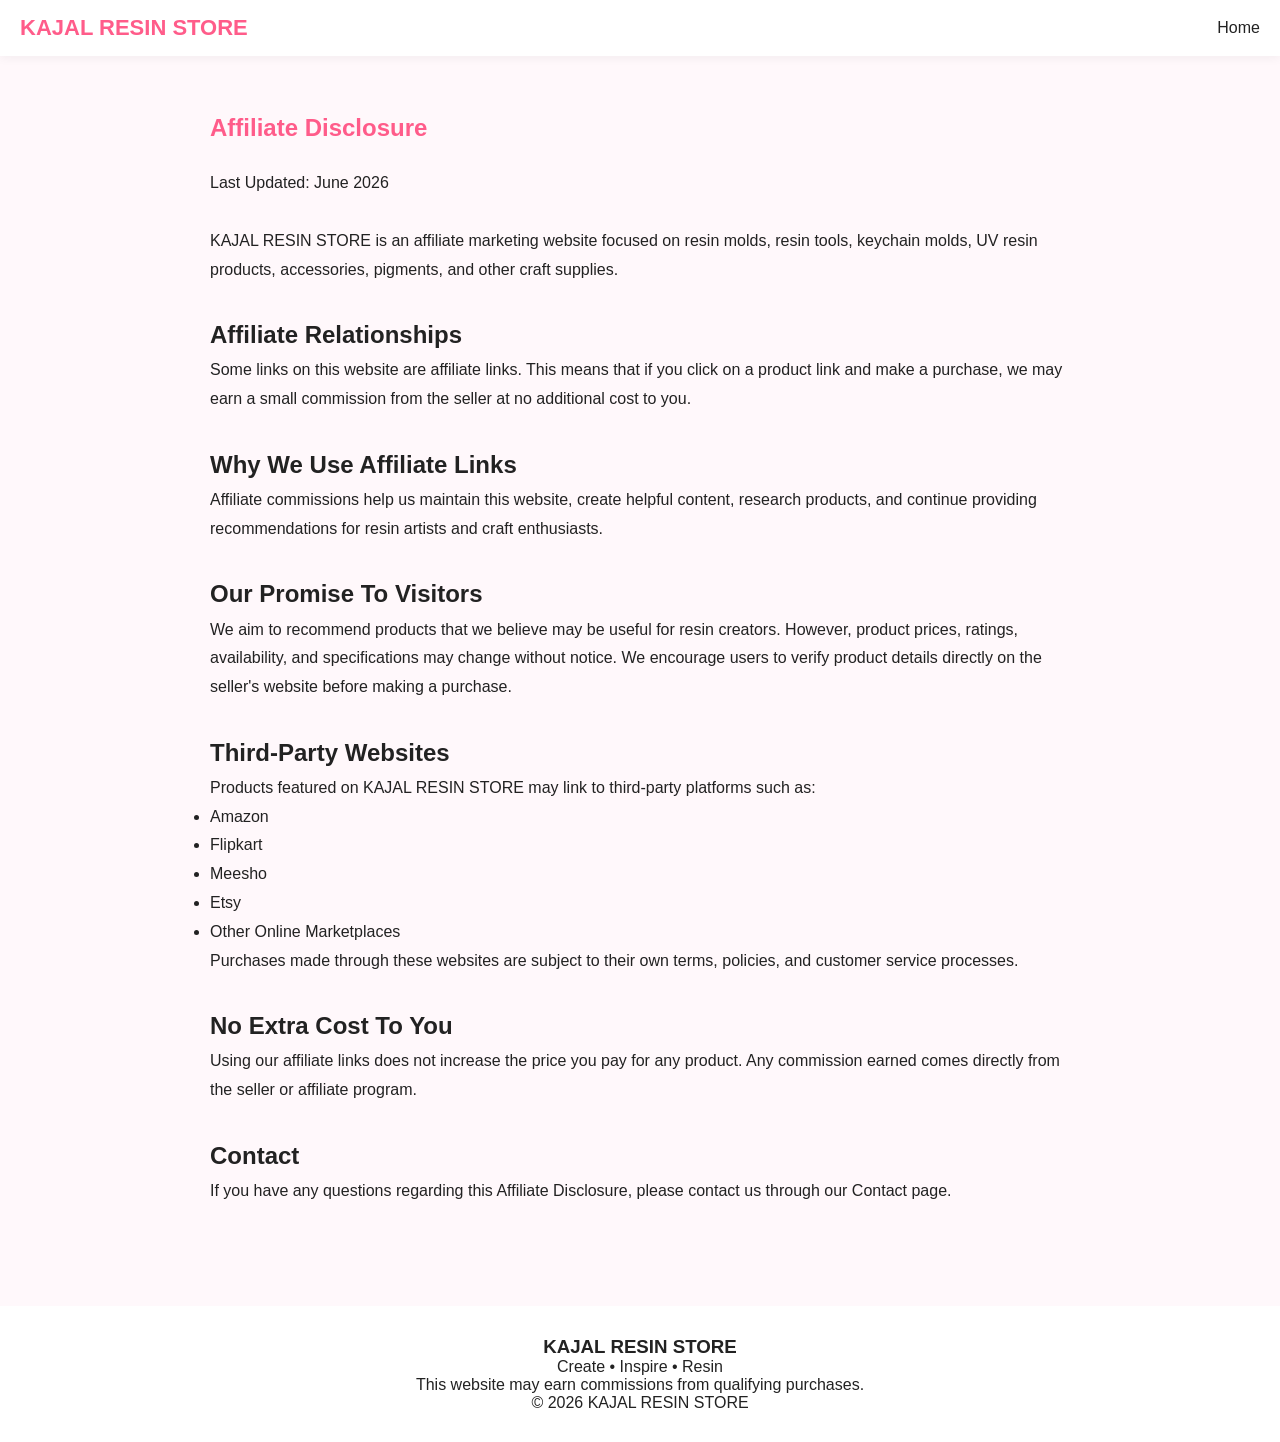
<file: affiliate-disclosure.html>
<!DOCTYPE html>
<html lang="en">

<head>

<meta charset="UTF-8">
<meta name="viewport" content="width=device-width, initial-scale=1.0">

<title>Affiliate Disclosure | KAJAL RESIN STORE</title>

<link rel="stylesheet" href="style.css">

</head>

<body>

<header>

<div class="logo">
KAJAL RESIN STORE
</div>

<nav>

<a href="index.html">Home</a>



</nav>

</header>

<section style="
max-width:900px;
margin:auto;
padding:50px 20px;
line-height:1.8;
">

<h1 style="
margin-bottom:20px;
color:#ff5c8a;
">
Affiliate Disclosure
</h1>

<p>
Last Updated: June 2026
</p>

<br>

<p>

KAJAL RESIN STORE is an affiliate marketing website focused on resin molds, resin tools, keychain molds, UV resin products, accessories, pigments, and other craft supplies.

</p>

<br>

<h2>Affiliate Relationships</h2>

<p>

Some links on this website are affiliate links.

This means that if you click on a product link and make a purchase, we may earn a small commission from the seller at no additional cost to you.

</p>

<br>

<h2>Why We Use Affiliate Links</h2>

<p>

Affiliate commissions help us maintain this website, create helpful content, research products, and continue providing recommendations for resin artists and craft enthusiasts.

</p>

<br>

<h2>Our Promise To Visitors</h2>

<p>

We aim to recommend products that we believe may be useful for resin creators.

However, product prices, ratings, availability, and specifications may change without notice.

We encourage users to verify product details directly on the seller's website before making a purchase.

</p>

<br>

<h2>Third-Party Websites</h2>

<p>

Products featured on KAJAL RESIN STORE may link to third-party platforms such as:

</p>

<ul>

<li>Amazon</li>

<li>Flipkart</li>

<li>Meesho</li>

<li>Etsy</li>

<li>Other Online Marketplaces</li>

</ul>

<p>

Purchases made through these websites are subject to their own terms, policies, and customer service processes.

</p>

<br>

<h2>No Extra Cost To You</h2>

<p>

Using our affiliate links does not increase the price you pay for any product.

Any commission earned comes directly from the seller or affiliate program.

</p>

<br>

<h2>Contact</h2>

<p>

If you have any questions regarding this Affiliate Disclosure, please contact us through our Contact page.

</p>

</section>

<footer>

<h3>
KAJAL RESIN STORE
</h3>

<p>
Create • Inspire • Resin
</p>

<p>
This website may earn commissions from qualifying purchases.
</p>

<p>
© 2026 KAJAL RESIN STORE
</p>

</footer>

</body>

</html>
</file>
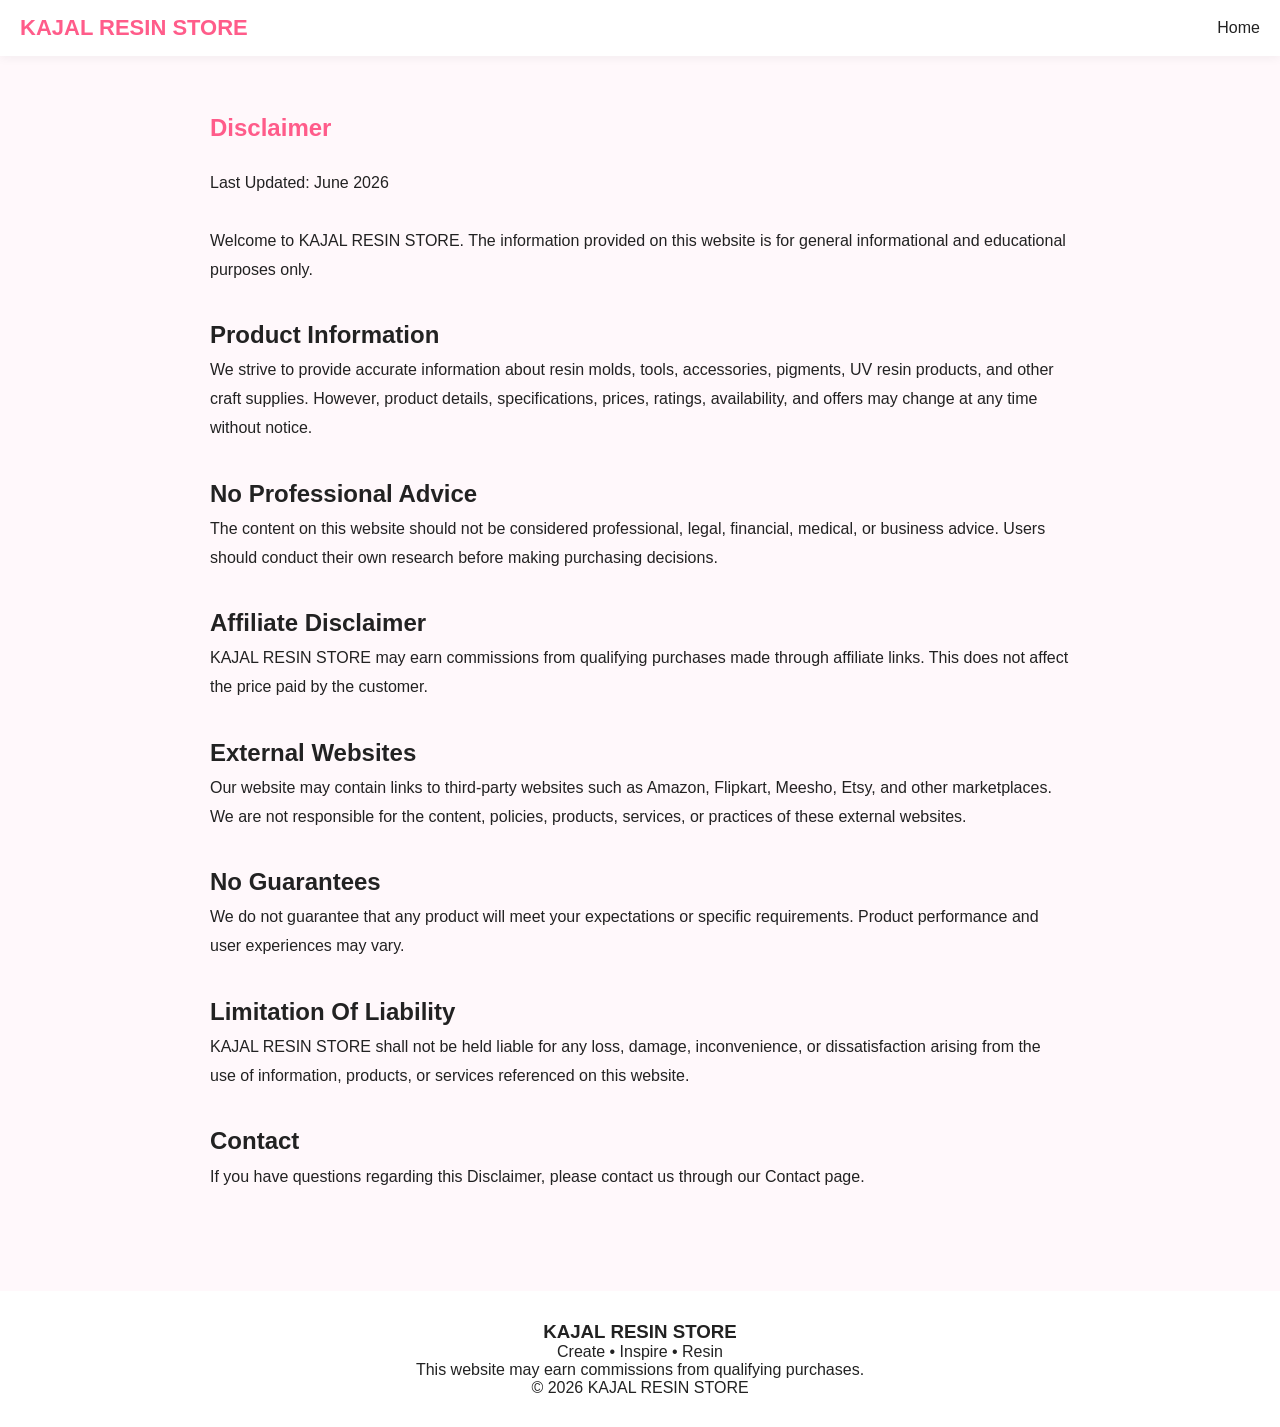
<file: disclaimer.html>
<!DOCTYPE html>
<html lang="en">

<head>

<meta charset="UTF-8">
<meta name="viewport" content="width=device-width, initial-scale=1.0">

<title>Disclaimer | KAJAL RESIN STORE</title>

<link rel="stylesheet" href="style.css">

</head>

<body>

<header>

<div class="logo">
KAJAL RESIN STORE
</div>

<nav>

<a href="index.html">Home</a>


</nav>

</header>

<section style="
max-width:900px;
margin:auto;
padding:50px 20px;
line-height:1.8;
">

<h1 style="
margin-bottom:20px;
color:#ff5c8a;
">
Disclaimer
</h1>

<p>
Last Updated: June 2026
</p>

<br>

<p>

Welcome to KAJAL RESIN STORE.

The information provided on this website is for general informational and educational purposes only.

</p>

<br>

<h2>Product Information</h2>

<p>

We strive to provide accurate information about resin molds, tools, accessories, pigments, UV resin products, and other craft supplies.

However, product details, specifications, prices, ratings, availability, and offers may change at any time without notice.

</p>

<br>

<h2>No Professional Advice</h2>

<p>

The content on this website should not be considered professional, legal, financial, medical, or business advice.

Users should conduct their own research before making purchasing decisions.

</p>

<br>

<h2>Affiliate Disclaimer</h2>

<p>

KAJAL RESIN STORE may earn commissions from qualifying purchases made through affiliate links.

This does not affect the price paid by the customer.

</p>

<br>

<h2>External Websites</h2>

<p>

Our website may contain links to third-party websites such as Amazon, Flipkart, Meesho, Etsy, and other marketplaces.

We are not responsible for the content, policies, products, services, or practices of these external websites.

</p>

<br>

<h2>No Guarantees</h2>

<p>

We do not guarantee that any product will meet your expectations or specific requirements.

Product performance and user experiences may vary.

</p>

<br>

<h2>Limitation Of Liability</h2>

<p>

KAJAL RESIN STORE shall not be held liable for any loss, damage, inconvenience, or dissatisfaction arising from the use of information, products, or services referenced on this website.

</p>

<br>

<h2>Contact</h2>

<p>

If you have questions regarding this Disclaimer, please contact us through our Contact page.

</p>

</section>

<footer>

<h3>
KAJAL RESIN STORE
</h3>

<p>
Create • Inspire • Resin
</p>

<p>
This website may earn commissions from qualifying purchases.
</p>

<p>
© 2026 KAJAL RESIN STORE
</p>

</footer>

</body>

</html>
</file>
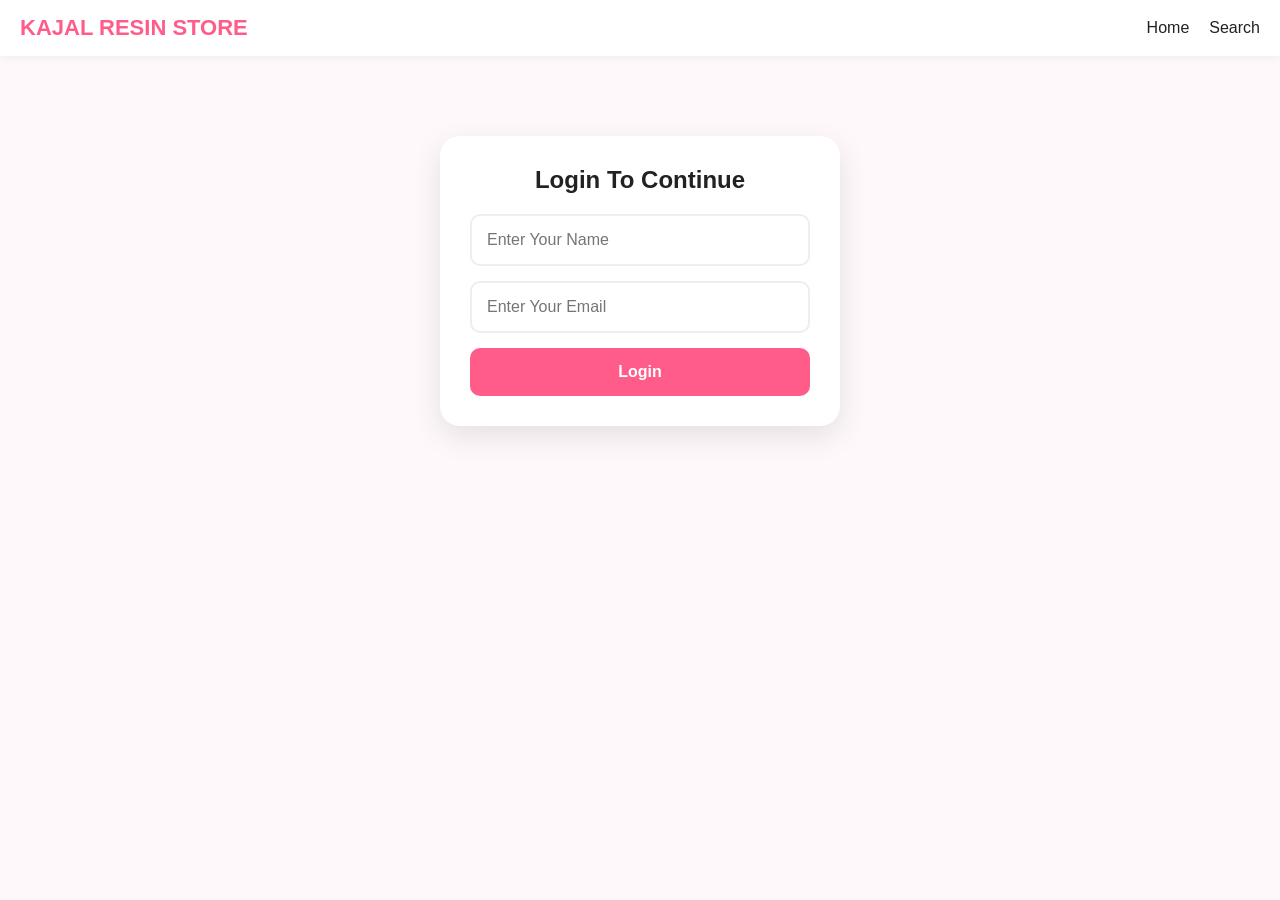
<file: login.html>
<!DOCTYPE html>
<html lang="en">

<head>

<meta charset="UTF-8">
<meta name="viewport" content="width=device-width, initial-scale=1.0">

<title>Login | KAJAL RESIN STORE</title>

<link rel="stylesheet" href="style.css">

</head>

<body>

<header>

<div class="logo">
KAJAL RESIN STORE
</div>

<nav>

<a href="index.html">Home</a>
<a href="search.html">Search</a>

</nav>

</header>

<div class="login-box">

<h2>Login To Continue</h2>

<input
type="text"
id="name"
placeholder="Enter Your Name">

<input
type="email"
id="email"
placeholder="Enter Your Email">

<button onclick="loginUser()">
Login
</button>

</div>

<script src="login.js"></script>
<script src="user.js"></script>

</body>

</html>
</file>
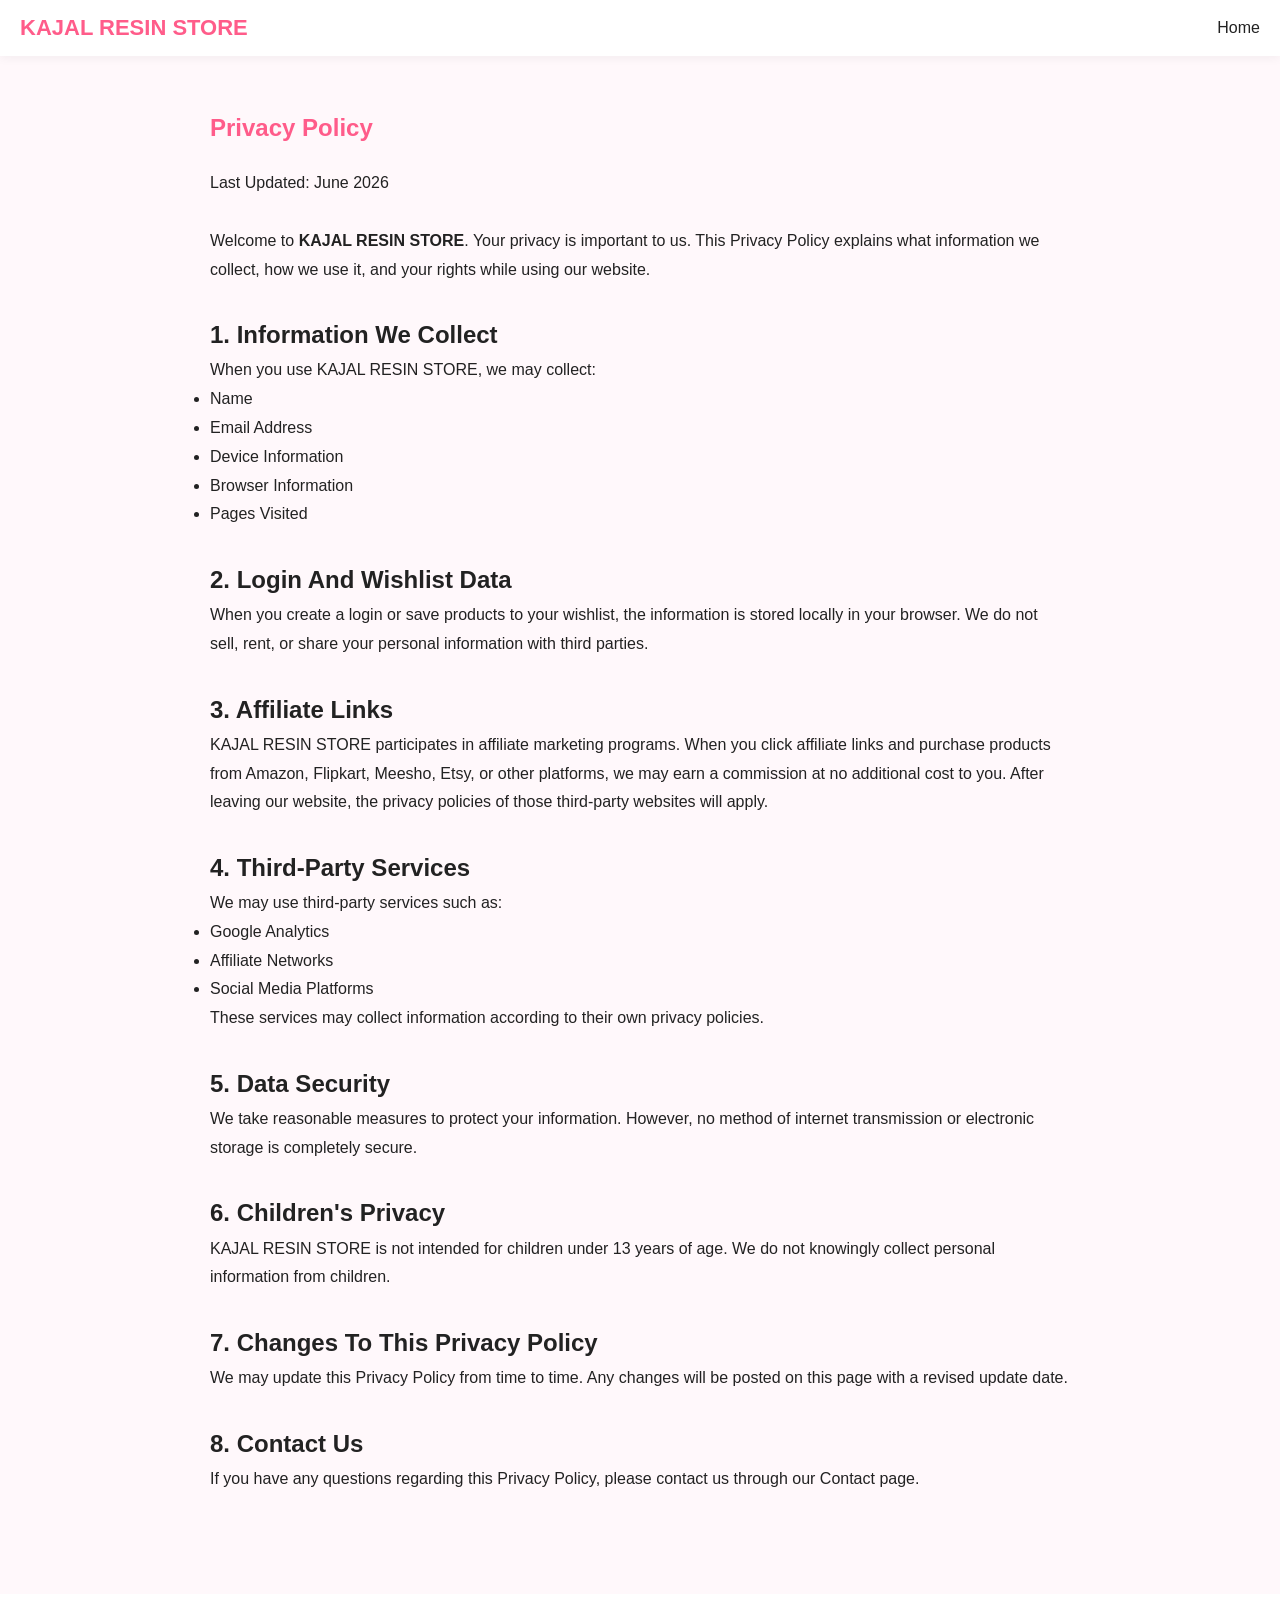
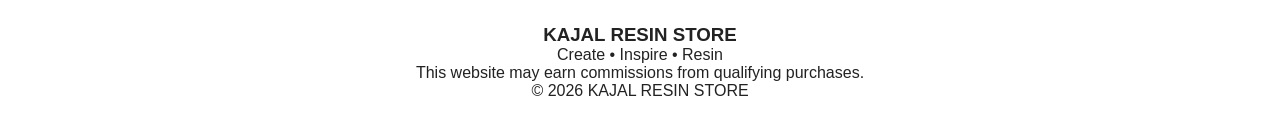
<file: privacy-policy.html>
<!DOCTYPE html>
<html lang="en">

<head>

<meta charset="UTF-8">
<meta name="viewport" content="width=device-width, initial-scale=1.0">

<title>Privacy Policy | KAJAL RESIN STORE</title>

<link rel="stylesheet" href="style.css">

</head>

<body>

<header>

<div class="logo">
KAJAL RESIN STORE
</div>

<nav>

<a href="index.html">Home</a>



</nav>

</header>

<section style="
max-width:900px;
margin:auto;
padding:50px 20px;
line-height:1.8;
">

<h1 style="
margin-bottom:20px;
color:#ff5c8a;
">
Privacy Policy
</h1>

<p>
Last Updated: June 2026
</p>

<br>

<p>

Welcome to <strong>KAJAL RESIN STORE</strong>.
Your privacy is important to us. This Privacy Policy explains what information we collect, how we use it, and your rights while using our website.

</p>

<br>

<h2>1. Information We Collect</h2>

<p>
When you use KAJAL RESIN STORE, we may collect:
</p>

<ul>

<li>Name</li>

<li>Email Address</li>

<li>Device Information</li>

<li>Browser Information</li>

<li>Pages Visited</li>

</ul>

<br>

<h2>2. Login And Wishlist Data</h2>

<p>

When you create a login or save products to your wishlist, the information is stored locally in your browser.

We do not sell, rent, or share your personal information with third parties.

</p>

<br>

<h2>3. Affiliate Links</h2>

<p>

KAJAL RESIN STORE participates in affiliate marketing programs.

When you click affiliate links and purchase products from Amazon, Flipkart, Meesho, Etsy, or other platforms, we may earn a commission at no additional cost to you.

After leaving our website, the privacy policies of those third-party websites will apply.

</p>




<br>

<h2>4. Third-Party Services</h2>

<p>

We may use third-party services such as:

</p>

<ul>

<li>Google Analytics</li>

<li>Affiliate Networks</li>

<li>Social Media Platforms</li>

</ul>

<p>

These services may collect information according to their own privacy policies.

</p>

<br>

<h2>5. Data Security</h2>

<p>

We take reasonable measures to protect your information.

However, no method of internet transmission or electronic storage is completely secure.

</p>

<br>

<h2>6. Children's Privacy</h2>

<p>

KAJAL RESIN STORE is not intended for children under 13 years of age.

We do not knowingly collect personal information from children.

</p>

<br>

<h2>7. Changes To This Privacy Policy</h2>

<p>

We may update this Privacy Policy from time to time.

Any changes will be posted on this page with a revised update date.

</p>

<br>

<h2>8. Contact Us</h2>

<p>

If you have any questions regarding this Privacy Policy, please contact us through our Contact page.

</p>

</section>

<footer>

<h3>
KAJAL RESIN STORE
</h3>

<p>
Create • Inspire • Resin
</p>

<p>
This website may earn commissions from qualifying purchases.
</p>

<p>
© 2026 KAJAL RESIN STORE
</p>

</footer>

</body>

</html>
</file>
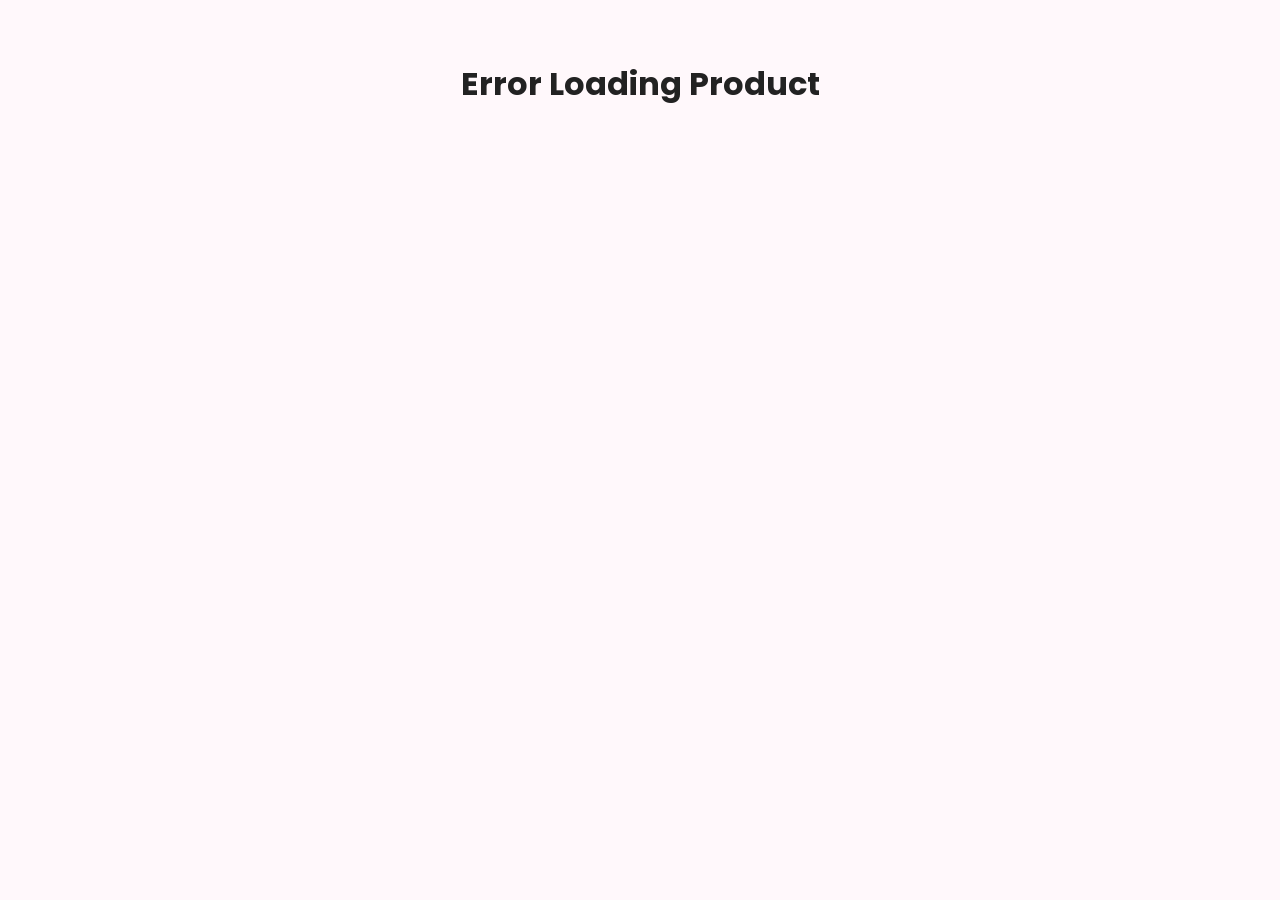
<file: product.html>
<!DOCTYPE html>
<html lang="en">

<head>

<meta charset="UTF-8">
<meta name="viewport" content="width=device-width, initial-scale=1.0">

<title>Product Details | KAJAL RESIN STORE</title>

<link rel="stylesheet" href="style.css">

<link href="https://fonts.googleapis.com/css2?family=Poppins:wght@300;400;500;600;700&display=swap" rel="stylesheet">

</head>

<div class="mobile-nav">

<a href="index.html">
🏠
<span>Home</span>
</a>

<a href="search.html">
🔍
<span>Search</span>
</a>

<a href="wishlist.html">
❤️
<span>Wishlist</span>
</a>

<a href="login.html">
👤
<span>Account</span>
</a>

</div>

<body>

<header>

<div class="logo">
KAJAL RESIN STORE
</div>

<nav>

<a href="index.html">Home</a>

<a href="search.html">Search</a>


</nav>

</header>

<!-- PRODUCT DETAILS -->

<section class="product-details">

<div class="product-gallery">

<img
id="mainImage"
class="main-image"
alt="Product Image">

<div class="thumbnail-row">

<img id="thumb1" alt="Thumbnail 1">

<img id="thumb2" alt="Thumbnail 2">

<img id="thumb3" alt="Thumbnail 3">

</div>

</div>

<div class="product-info">

<span class="badge">
Best Seller
</span>

<h1 id="productTitle">
Loading...
</h1>

<div class="rating">
★★★★★
</div>

<div
class="price"
id="productPrice">

₹0

</div>

<p id="productDescription">

Loading Description...

</p>

<div class="feature-box">

<h3>
Product Highlights
</h3>

<ul id="productHighlights">

</ul>

</div>

<!-- AMAZON BUTTON -->

<a
id="buyButton"
class="amazon-btn"
target="_blank">

Loading...

</a>

<!-- WISHLIST BUTTON -->

<button
id="wishlistBtn"
class="wishlist-btn">

❤️ Add To Wishlist

</button>

<!-- SHARE BUTTON -->

<button
id="shareBtn"
class="share-btn">

🔗 Share Product

</button>

</div>

</section>

<!-- RELATED PRODUCTS -->

<section class="related-products">

<h2>
You May Also Like
</h2>

<div
id="relatedGrid"
class="product-grid">

</div>

</section>

<!-- AFFILIATE DISCLAIMER -->

<section
style="
max-width:1200px;
margin:auto;
padding:20px;
text-align:center;
font-size:14px;
color:#666;
">

This website may earn commissions from qualifying purchases made through affiliate links.

</section>

<!-- FOOTER -->

<footer>

<h3>
KAJAL RESIN STORE
</h3>

<p>
Create • Inspire • Resin
</p>

<p>
© 2025 KAJAL RESIN STORE
</p>

</footer>

<script src="product.js"></script>
<script src="user.js"></script>

</body>

</html>
</file>
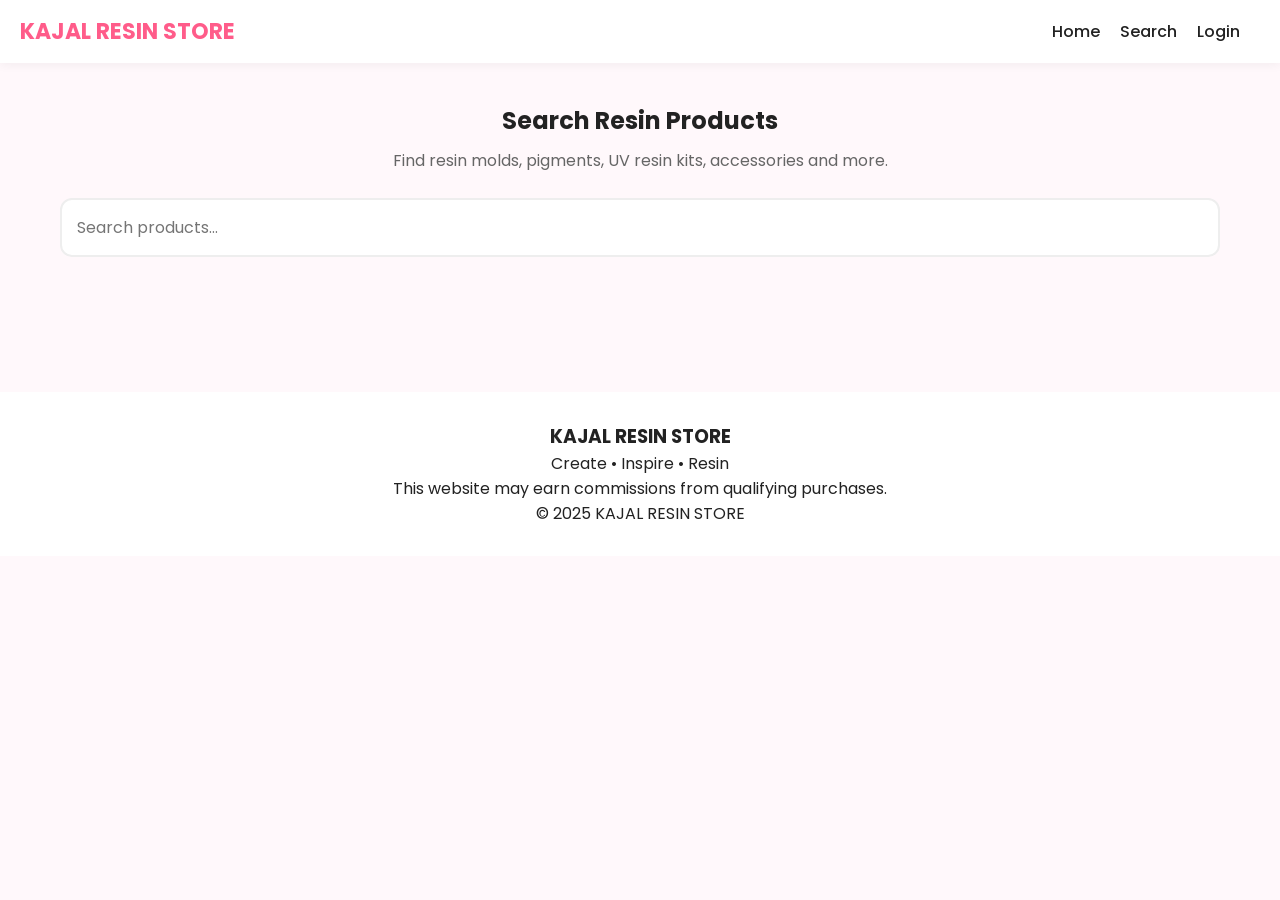
<file: search.html>
<!DOCTYPE html>
<html lang="en">

<head>

<meta charset="UTF-8">
<meta name="viewport" content="width=device-width, initial-scale=1.0">

<title>Search Products | KAJAL RESIN STORE</title>

<link rel="stylesheet" href="style.css">

<link href="https://fonts.googleapis.com/css2?family=Poppins:wght@300;400;500;600;700&display=swap" rel="stylesheet">

</head>

<body>

<div class="mobile-nav">

<a href="index.html">
🏠
<span>Home</span>
</a>

<a href="search.html">
🔍
<span>Search</span>
</a>

<a href="wishlist.html">
❤️
<span>Wishlist</span>
</a>

<a href="#" id="mobileAccount">
👤
<span id="mobileAccountText">
Account
</span>
</a>

</div>

<header>

<div class="logo">
KAJAL RESIN STORE
</div>

<nav>

<a href="index.html">Home</a>

<a href="search.html">Search</a>

<a href="login.html" id="loginLink">
Login
</a>

<span id="userMenu"></span>

</nav>

</header>

<section class="search-page">

<h1>
Search Resin Products
</h1>

<p>
Find resin molds, pigments, UV resin kits, accessories and more.
</p>

<input
type="text"
id="searchInput"
placeholder="Search products..."
>

<div id="suggestions"></div>

<div
id="searchResults"
class="product-grid">
</div>

</section>

<footer>

<h3>
KAJAL RESIN STORE
</h3>

<p>
Create • Inspire • Resin
</p>

<p>
This website may earn commissions from qualifying purchases.
</p>

<p>
© 2025 KAJAL RESIN STORE
</p>

</footer>

<script src="search.js"></script>
<script src="user.js"></script>

</body>

</html>
</file>
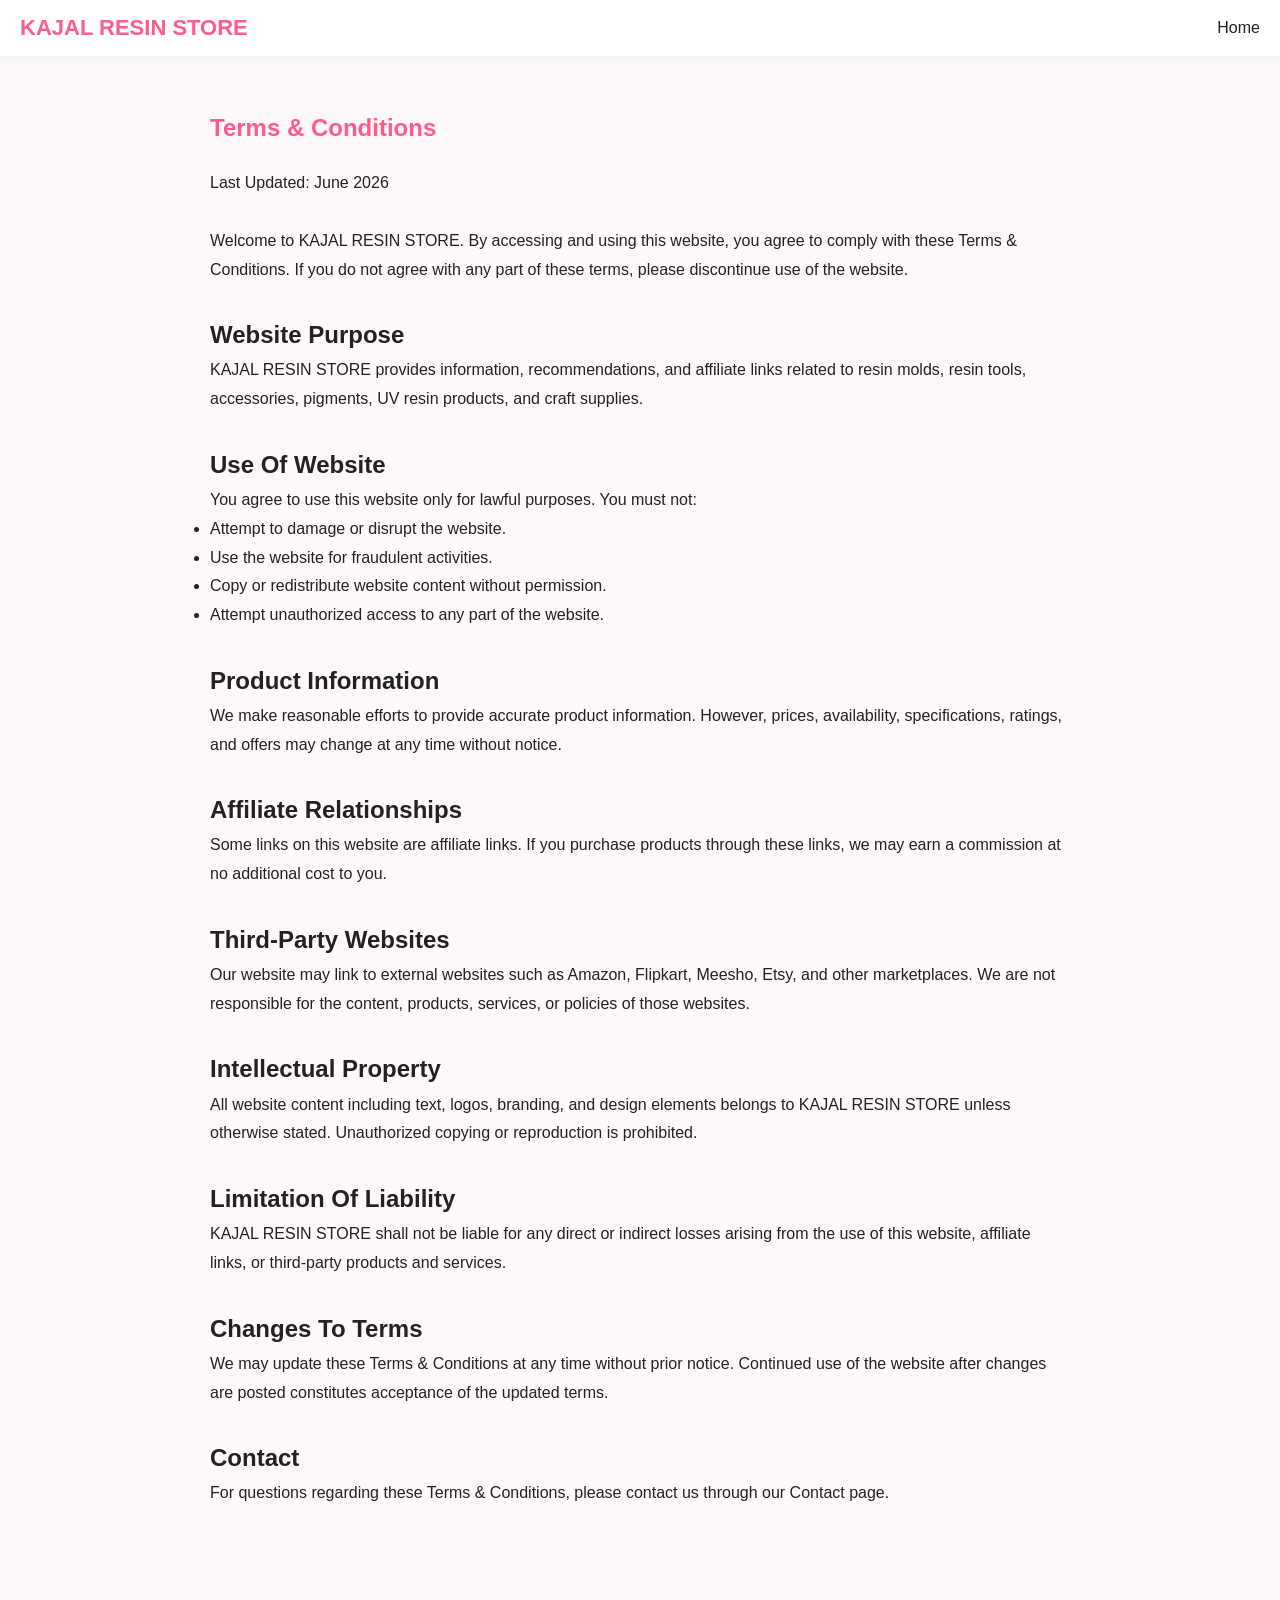
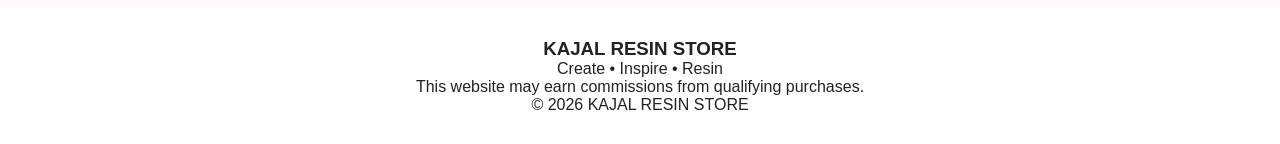
<file: terms-and-conditions.html>
<!DOCTYPE html>
<html lang="en">

<head>

<meta charset="UTF-8">
<meta name="viewport" content="width=device-width, initial-scale=1.0">

<title>Terms & Conditions | KAJAL RESIN STORE</title>

<link rel="stylesheet" href="style.css">

</head>

<body>

<header>

<div class="logo">
KAJAL RESIN STORE
</div>

<nav>

<a href="index.html">Home</a>



</nav>

</header>

<section style="
max-width:900px;
margin:auto;
padding:50px 20px;
line-height:1.8;
">

<h1 style="
margin-bottom:20px;
color:#ff5c8a;
">
Terms & Conditions
</h1>

<p>
Last Updated: June 2026
</p>

<br>

<p>

Welcome to KAJAL RESIN STORE.

By accessing and using this website, you agree to comply with these Terms & Conditions.

If you do not agree with any part of these terms, please discontinue use of the website.

</p>

<br>

<h2>Website Purpose</h2>

<p>

KAJAL RESIN STORE provides information, recommendations, and affiliate links related to resin molds, resin tools, accessories, pigments, UV resin products, and craft supplies.

</p>

<br>

<h2>Use Of Website</h2>

<p>

You agree to use this website only for lawful purposes.

You must not:

</p>

<ul>

<li>Attempt to damage or disrupt the website.</li>

<li>Use the website for fraudulent activities.</li>

<li>Copy or redistribute website content without permission.</li>

<li>Attempt unauthorized access to any part of the website.</li>

</ul>

<br>

<h2>Product Information</h2>

<p>

We make reasonable efforts to provide accurate product information.

However, prices, availability, specifications, ratings, and offers may change at any time without notice.

</p>

<br>

<h2>Affiliate Relationships</h2>

<p>

Some links on this website are affiliate links.

If you purchase products through these links, we may earn a commission at no additional cost to you.

</p>

<br>

<h2>Third-Party Websites</h2>

<p>

Our website may link to external websites such as Amazon, Flipkart, Meesho, Etsy, and other marketplaces.

We are not responsible for the content, products, services, or policies of those websites.

</p>

<br>

<h2>Intellectual Property</h2>

<p>

All website content including text, logos, branding, and design elements belongs to KAJAL RESIN STORE unless otherwise stated.

Unauthorized copying or reproduction is prohibited.

</p>

<br>

<h2>Limitation Of Liability</h2>

<p>

KAJAL RESIN STORE shall not be liable for any direct or indirect losses arising from the use of this website, affiliate links, or third-party products and services.

</p>

<br>

<h2>Changes To Terms</h2>

<p>

We may update these Terms & Conditions at any time without prior notice.

Continued use of the website after changes are posted constitutes acceptance of the updated terms.

</p>

<br>

<h2>Contact</h2>

<p>

For questions regarding these Terms & Conditions, please contact us through our Contact page.

</p>

</section>

<footer>

<h3>
KAJAL RESIN STORE
</h3>

<p>
Create • Inspire • Resin
</p>

<p>
This website may earn commissions from qualifying purchases.
</p>

<p>
© 2026 KAJAL RESIN STORE
</p>

</footer>

</body>

</html>
</file>
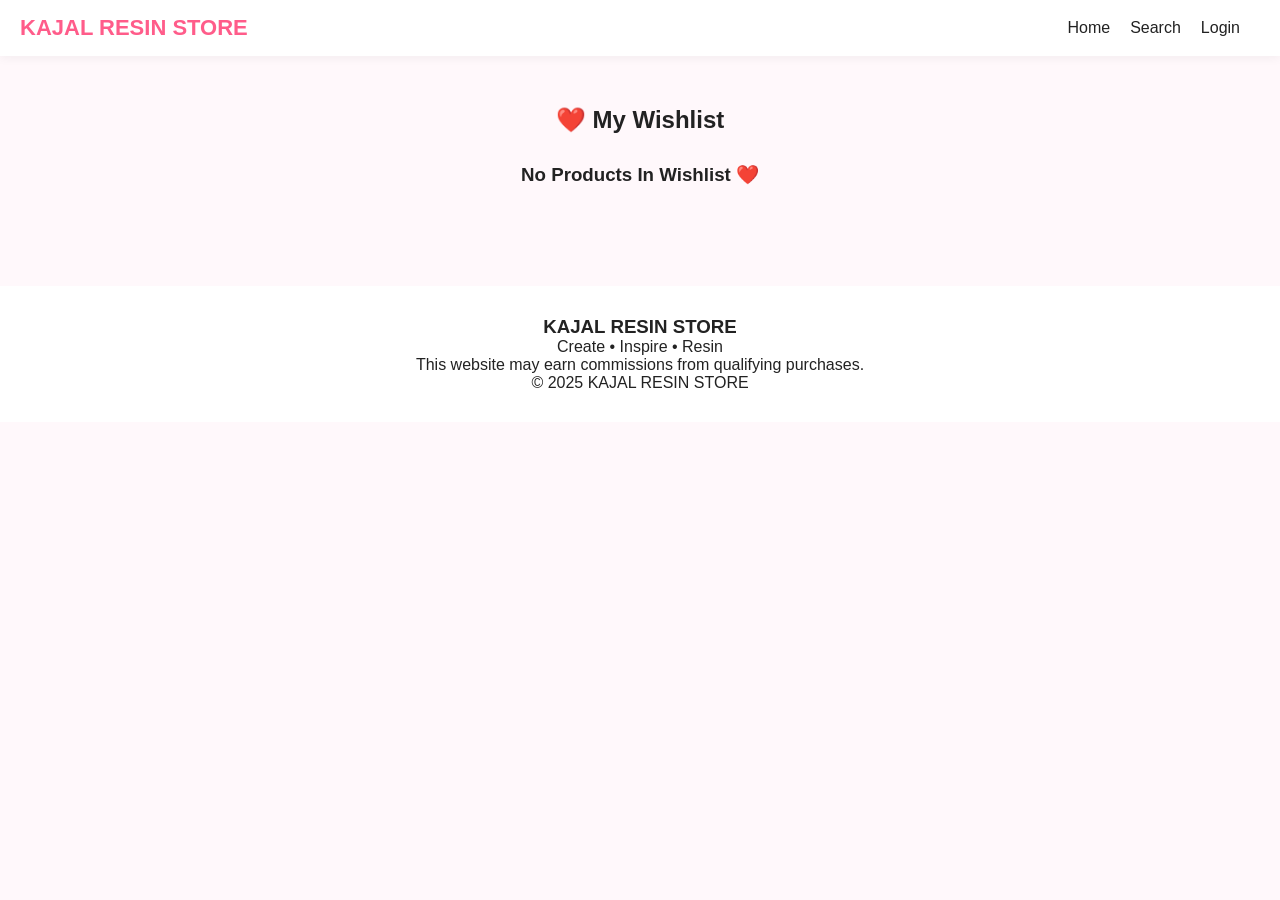
<file: wishlist.html>
<!DOCTYPE html>
<html lang="en">

<head>

<meta charset="UTF-8">
<meta name="viewport" content="width=device-width, initial-scale=1.0">

<title>My Wishlist | KAJAL RESIN STORE</title>

<link rel="stylesheet" href="style.css">

</head>

<body>

<div class="mobile-nav">

<a href="index.html">
🏠
<span>Home</span>
</a>

<a href="search.html">
🔍
<span>Search</span>
</a>

<a href="wishlist.html">
❤️
<span>Wishlist</span>
</a>

<a href="#" id="mobileAccount">
👤
<span id="mobileAccountText">
Account
</span>
</a>

</div>

<header>

<div class="logo">
KAJAL RESIN STORE
</div>

<nav>

<a href="index.html">Home</a>

<a href="search.html">Search</a>

<a href="login.html" id="loginLink">
Login
</a>

<span id="userMenu"></span>

</nav>

</header>

<section id="products">

<h2>
❤️ My Wishlist
</h2>

<div
id="wishlistGrid"
class="product-grid">
</div>

</section>

<footer>

<h3>
KAJAL RESIN STORE
</h3>

<p>
Create • Inspire • Resin
</p>

<p>
This website may earn commissions from qualifying purchases.
</p>

<p>
© 2025 KAJAL RESIN STORE
</p>

</footer>

<script src="wishlist.js"></script>
<script src="user.js"></script>

</body>

</html>
</file>
<file: style.css>
*{
margin:0;
padding:0;
box-sizing:border-box;
font-family:'Poppins',sans-serif;
}

body{
background:#fff8fb;
color:#222;
}

header{
display:flex;
justify-content:space-between;
align-items:center;
padding:15px 20px;
background:#fff;
position:sticky;
top:0;
z-index:100;
box-shadow:0 2px 10px rgba(0,0,0,.05);
}

.logo{
font-size:22px;
font-weight:700;
color:#ff5c8a;
}

nav{
display:flex;
gap:20px;
}

nav a{
text-decoration:none;
color:#222;
font-weight:500;
}

.menu-btn{
display:none;
font-size:28px;
cursor:pointer;
}

.hero{
padding:80px 20px;
text-align:center;
}

.hero h1{
font-size:45px;
margin-bottom:15px;
}

.hero p{
max-width:600px;
margin:auto;
margin-bottom:20px;
}



.shop-btn{
display:inline-block;
background:#ff5c8a;
color:white;
padding:12px 25px;
border-radius:10px;
text-decoration:none;
}

#categories{
padding:5px 5px;
text-align:center;
}

.category-grid{
display:grid;
grid-template-columns:repeat(auto-fit,minmax(180px,1fr));
gap:15px;
margin-top:15px;
}

.category-card{
background:white;
padding:25px;
border-radius:15px;
box-shadow:0 5px 15px rgba(0,0,0,.08);
font-weight:600;
cursor:pointer;
transition:.3s;
}

.category-card:hover{
transform:translateY(-5px);
}

#products{
padding:50px 20px;
}

#products h2{
text-align:center;
margin-bottom:30px;
}

.product-grid{
display:grid;
grid-template-columns:repeat(auto-fit,minmax(250px,1fr));
gap:20px;
}

.product-card{
background:white;
border-radius:15px;
overflow:hidden;
box-shadow:0 5px 20px rgba(0,0,0,.08);
transition:.3s;
}

.product-card:hover{
transform:translateY(-8px);
}

.product-card img{
width:100%;
height:220px;
object-fit:cover;
}

.product-content{
padding:15px;
}

.discount{
display:inline-block;
background:#ff5c8a;
color:white;
padding:5px 10px;
border-radius:20px;
font-size:12px;
margin-bottom:10px;
}

.rating{
color:#D4AF37;
margin:10px 0;
}

.price{
font-size:20px;
font-weight:700;
color:#ff5c8a;
margin-bottom:10px;
}

.buy-btn{
display:block;
text-align:center;
background:#ff5c8a;
color:white;
padding:12px;
border-radius:10px;
text-decoration:none;
}

.whatsapp-btn{
position:fixed;
bottom:20px;
right:20px;
background:#25D366;
color:white;
padding:15px 20px;
border-radius:50px;
text-decoration:none;
}

footer{
background:white;
padding:30px;
text-align:center;
margin-top:50px;
}

@media(max-width:768px){

nav{
display:none;
flex-direction:column;
position:absolute;
top:70px;
left:0;
width:100%;
background:white;
padding:20px;
}

nav.active{
display:flex;
}

.menu-btn{
display:block;
}

.hero h1{
font-size:30px;
}

}

.search-page{
padding:60px 20px;
text-align:center;
}

#searchBox{
width:500px;
max-width:90%;
padding:15px;
border-radius:12px;
border:1px solid #ddd;
font-size:16px;
}

#suggestions{
max-width:500px;
margin:10px auto;
text-align:left;
}

.suggestion-item{
background:white;
padding:12px;
border-bottom:1px solid #eee;
cursor:pointer;
}

.suggestion-item:hover{
background:#fff0f5;
}


.product-details{
display:grid;
grid-template-columns:1fr 1fr;
gap:40px;
padding:50px 20px;
max-width:1200px;
margin:auto;
}

.product-image img{
width:100%;
border-radius:20px;
}

.product-info h1{
margin-bottom:15px;
}

.product-info p{
margin:20px 0;
line-height:1.7;
}

.features{
margin:20px 0;
padding-left:20px;
}

.features li{
margin-bottom:10px;
}

.related-products{
padding:50px 20px;
}

@media(max-width:768px){

.product-details{
grid-template-columns:1fr;
}

}

.product-details{
display:grid;
grid-template-columns:1fr 1fr;
gap:40px;
padding:50px 20px;
max-width:1200px;
margin:auto;
}

.product-image img{
width:100%;
border-radius:20px;
}

#mainImage{
height:500px;
object-fit:cover;
}

.thumbnail-row{
display:flex;
gap:10px;
margin-top:15px;
}

.thumbnail-row img{
width:90px;
height:90px;
object-fit:cover;
border-radius:10px;
cursor:pointer;
border:2px solid #eee;
transition:.3s;
}

.thumbnail-row img:hover{
transform:scale(1.05);
border-color:#ff5c8a;
}

.product-info h1{
margin-bottom:15px;
}

.product-info p{
margin:20px 0;
line-height:1.8;
}

.features{
margin:20px 0;
padding-left:20px;
}

.features li{
margin-bottom:10px;
}

.related-products{
padding:50px 20px;
}

@media(max-width:768px){

.product-details{
grid-template-columns:1fr;
}

#mainImage{
height:350px;
}

.thumbnail-row{
justify-content:center;
}

}


.category-card{
background:white;
padding:25px;
border-radius:15px;
box-shadow:0 5px 15px rgba(0,0,0,.08);
font-weight:600;
cursor:pointer;
transition:.3s;
}

.category-card:hover{
background:#ff5c8a;
color:white;
}


.search-page{
max-width:1200px;
margin:auto;
padding:40px 20px;
}

.search-page h1{
text-align:center;
margin-bottom:10px;
}

.search-page p{
text-align:center;
margin-bottom:25px;
color:#666;
}

#searchInput{
width:100%;
padding:15px;
border:2px solid #eee;
border-radius:12px;
font-size:16px;
outline:none;
margin-bottom:15px;
}

#searchInput:focus{
border-color:#ff5c8a;
}

#suggestions{
background:#fff;
border-radius:12px;
overflow:hidden;
margin-bottom:20px;
}

.suggestion-item{
padding:12px 15px;
cursor:pointer;
border-bottom:1px solid #eee;
}

.suggestion-item:hover{
background:#fff0f5;
}

#searchResults{
display:grid;
grid-template-columns:
repeat(auto-fit,minmax(250px,1fr));
gap:20px;
margin-top:20px;
}


.hero{
background:
linear-gradient(
rgba(255,255,255,.7),
rgba(255,255,255,.7)
),
url("images/resin-banner.jpg");

background-size:cover;
background-position:center;
}

.product-card img{
width:100%;
height:250px;
object-fit:cover;
}



.product-details{
display:grid;
grid-template-columns:1fr 1fr;
gap:40px;
padding:50px 20px;
max-width:1200px;
margin:auto;
}

.product-gallery{
display:flex;
flex-direction:column;
}

.main-image{
width:100%;
height:500px;
object-fit:cover;
border-radius:20px;
}

.thumbnail-row{
display:flex;
gap:10px;
margin-top:15px;
}

.thumbnail-row img{
width:90px;
height:90px;
object-fit:cover;
border-radius:10px;
cursor:pointer;
border:2px solid #eee;
transition:.3s;
}

.thumbnail-row img:hover{
border-color:#ff5c8a;
transform:scale(1.05);
}

.badge{
background:#ff5c8a;
color:white;
padding:8px 15px;
border-radius:20px;
display:inline-block;
margin-bottom:15px;
font-size:14px;
}

.product-info h1{
margin-bottom:15px;
}

.product-info p{
margin:20px 0;
line-height:1.8;
}

.feature-box{
background:#fff8fb;
padding:20px;
border-radius:15px;
margin:25px 0;
}

.feature-box h3{
margin-bottom:15px;
}

.feature-box li{
margin-bottom:10px;
}

.related-products{
padding:50px 20px;
}

.related-products h2{
text-align:center;
margin-bottom:30px;
}

@media(max-width:768px){

.product-details{
grid-template-columns:1fr;
}

.main-image{
height:350px;
}

.thumbnail-row{
justify-content:center;
}

}





/* LOGIN */

.login-box{
max-width:400px;
margin:80px auto;
padding:30px;
background:#fff;
border-radius:20px;
box-shadow:0 10px 30px rgba(0,0,0,.1);
}

.login-box h2{
text-align:center;
margin-bottom:20px;
}

.login-box input{
width:100%;
padding:15px;
margin-bottom:15px;
border:2px solid #eee;
border-radius:10px;
font-size:16px;
}

.login-box button{
width:100%;
padding:15px;
border:none;
background:#ff5c8a;
color:white;
font-size:16px;
font-weight:600;
border-radius:10px;
cursor:pointer;
}

/* AMAZON BUTTON */

.amazon-btn{
display:block;
width:100%;
text-align:center;
background:#ff9900;
color:white;
padding:14px;
border-radius:10px;
text-decoration:none;
margin-bottom:12px;
font-weight:600;
}

/* WISHLIST */

.wishlist-btn{
width:100%;
padding:14px;
border:none;
background:#e91e63;
color:white;
border-radius:10px;
cursor:pointer;
margin-bottom:12px;
font-weight:600;
}

/* SHARE */

.share-btn{
width:100%;
padding:14px;
border:none;
background:#2196f3;
color:white;
border-radius:10px;
cursor:pointer;
font-weight:600;
}



.user-dropdown{
position:relative;
display:inline-block;
padding-bottom:15px;
}

.user-btn{
background:hwb(347 31% 0%);
color:white;
border:none;
padding:10px 15px;
border-radius:10px;
cursor:pointer;
font-weight:600;
}

.dropdown-content{
display:none;
position:absolute;
right:0;
top:100%;
margin-top:8px;
background:white;
min-width:220px;
box-shadow:0 5px 20px rgba(0,0,0,.1);
border-radius:12px;
overflow:hidden;
z-index:99999;
}

.dropdown-content a{
display:block;
padding:12px 15px;
text-decoration:none;
color:#222;
}

.dropdown-content a:hover{
background:#fff0f5;
}

.user-dropdown:hover .dropdown-content,
.dropdown-content:hover{
display:block;
}



.mobile-nav{
display:none;
}

@media (max-width:768px){

.mobile-nav{
display:flex;
position:fixed;
bottom:0;
left:0;
width:100%;
background:#fff;
justify-content:space-around;
align-items:center;
padding:10px 0;
box-shadow:0 -2px 15px rgba(0,0,0,.1);
z-index:9999;
}

.mobile-nav a{
display:flex;
flex-direction:column;
align-items:center;
text-decoration:none;
color:#222;
font-size:20px;
}

.mobile-nav span{
font-size:12px;
margin-top:3px;
}

body{
padding-bottom:80px;
}

}
</file>
